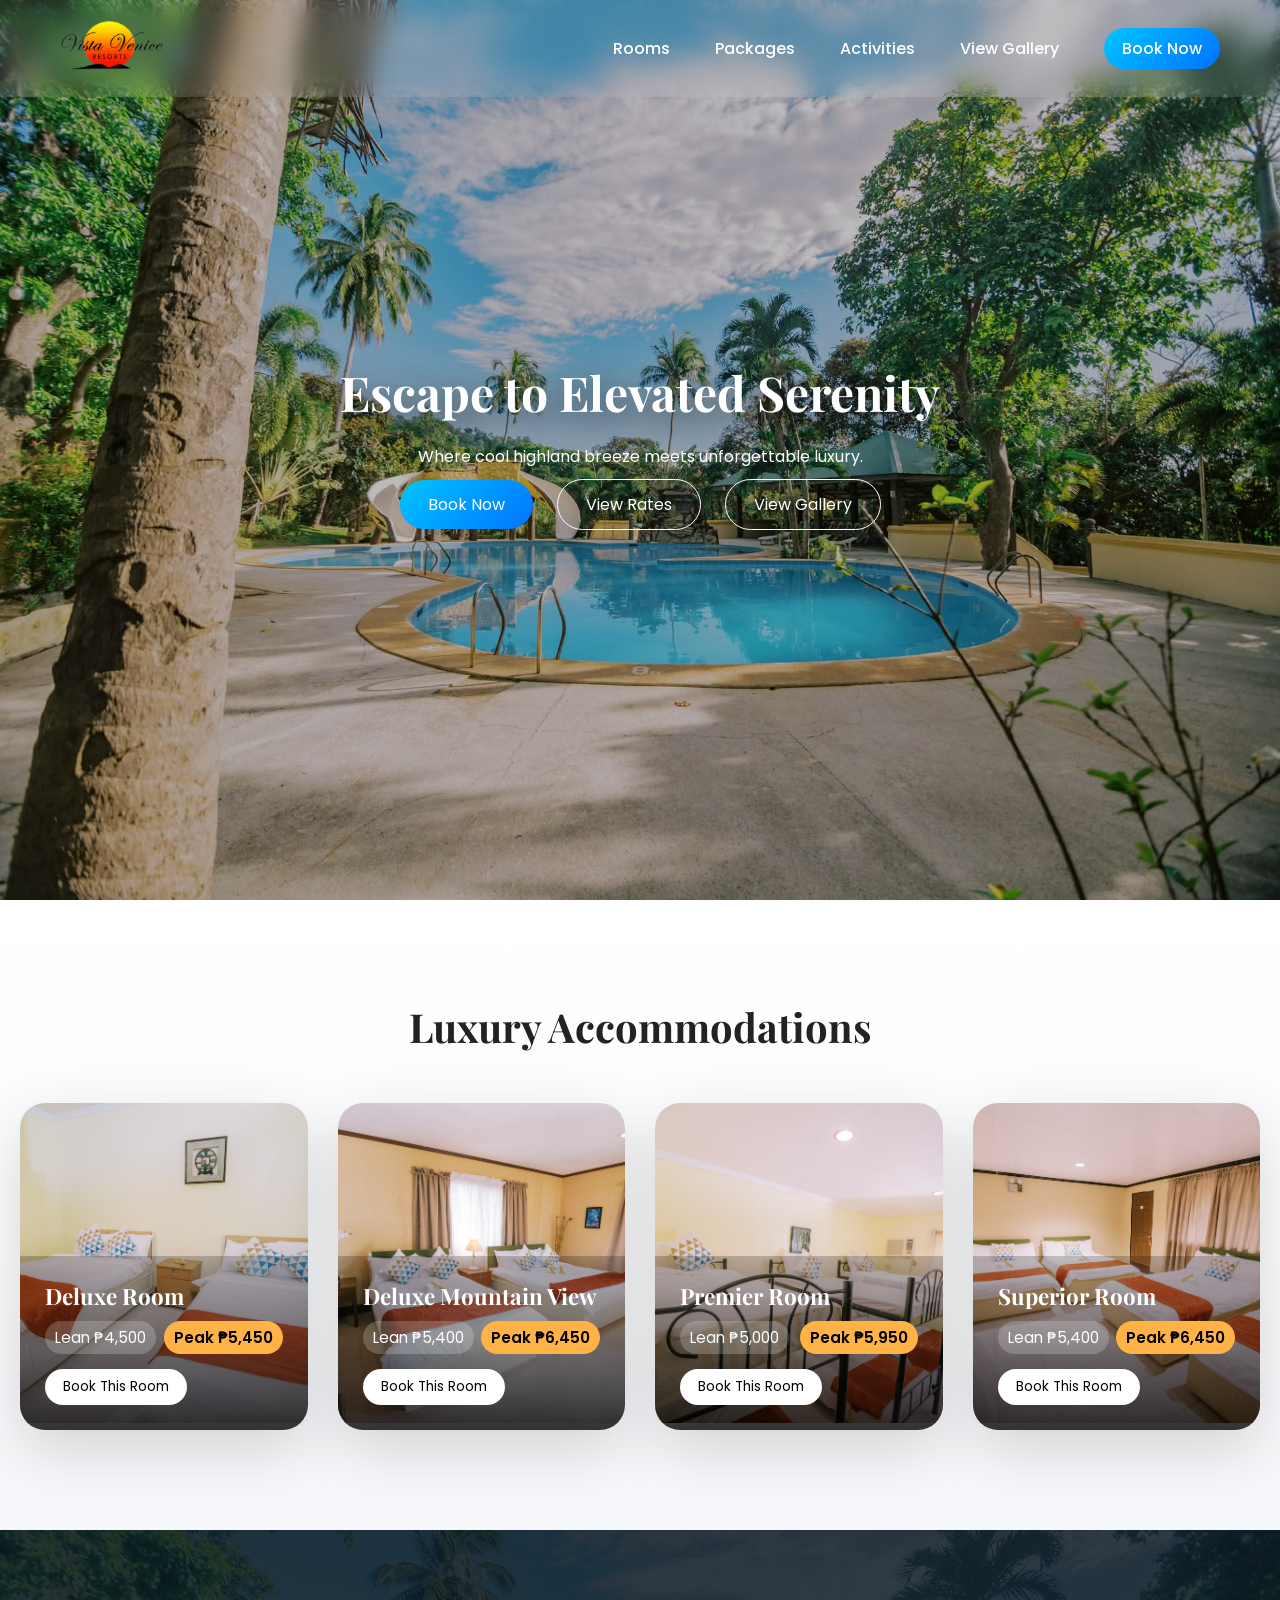
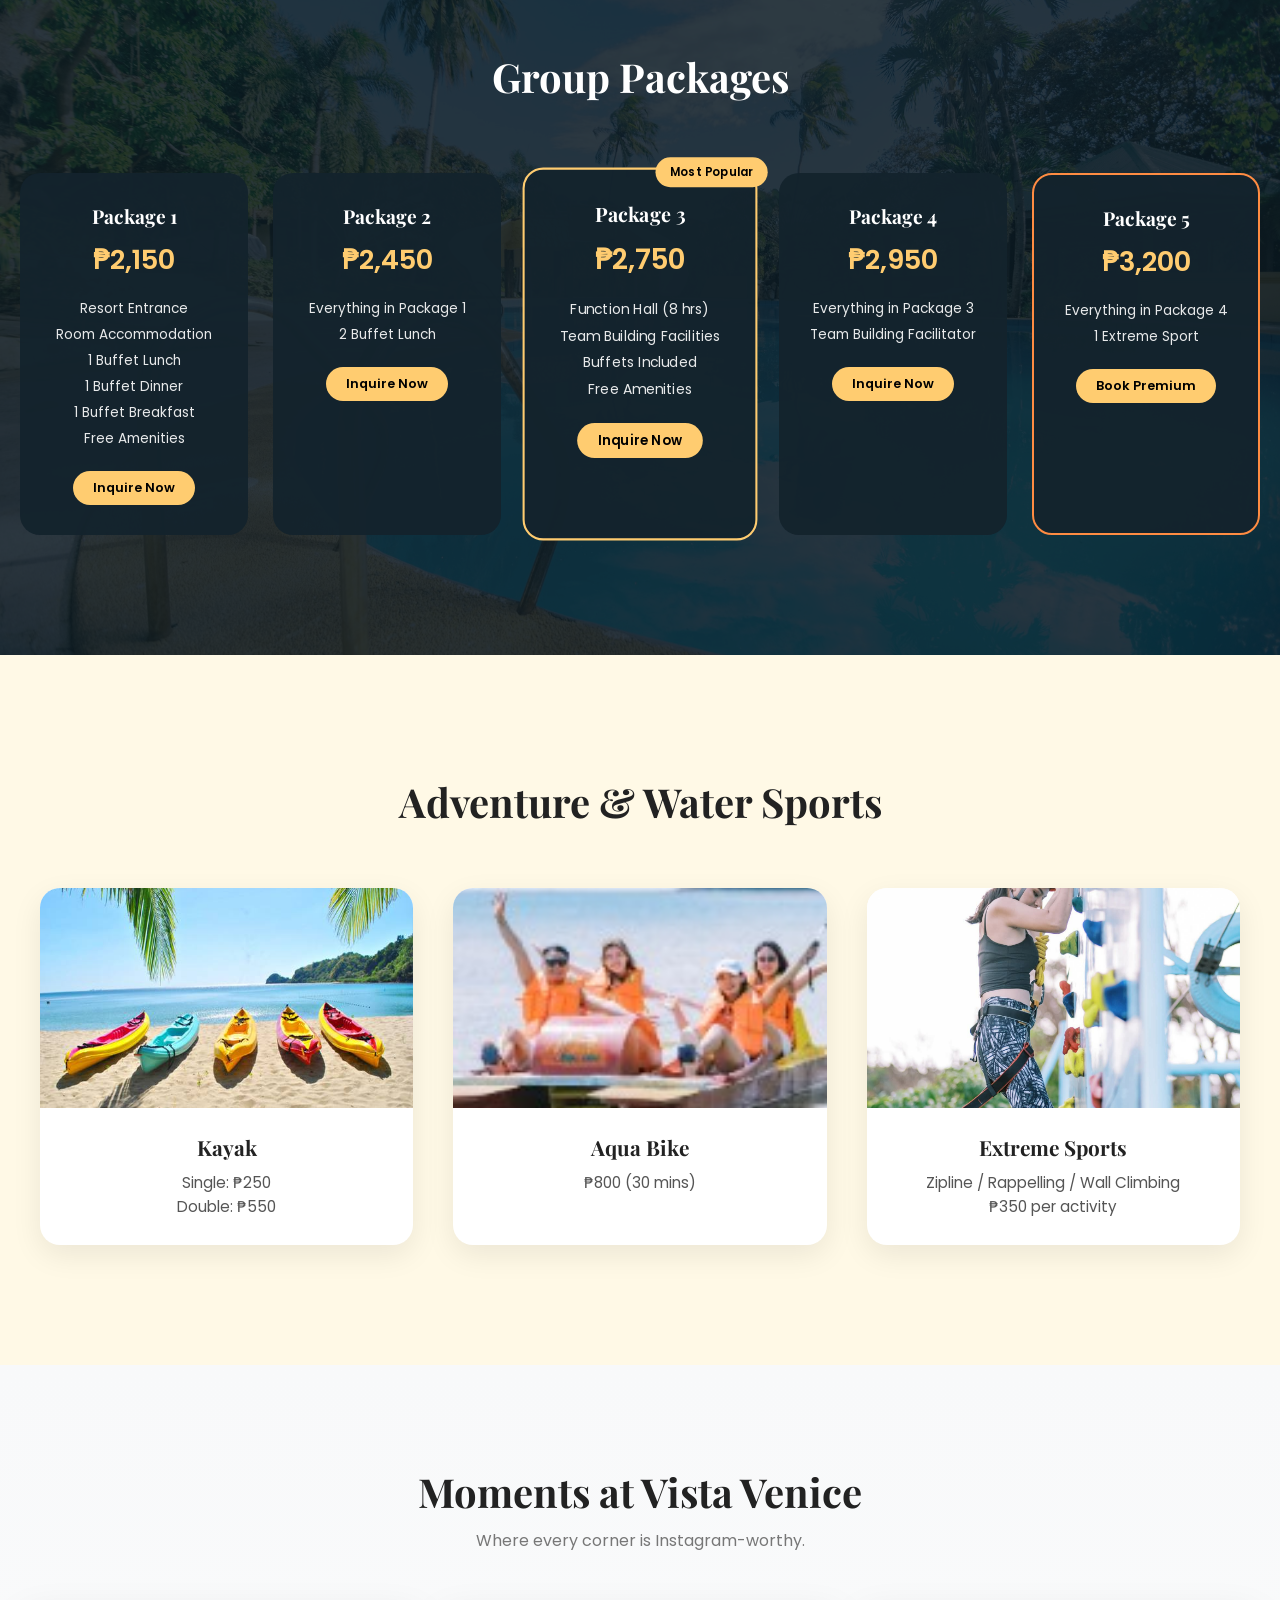
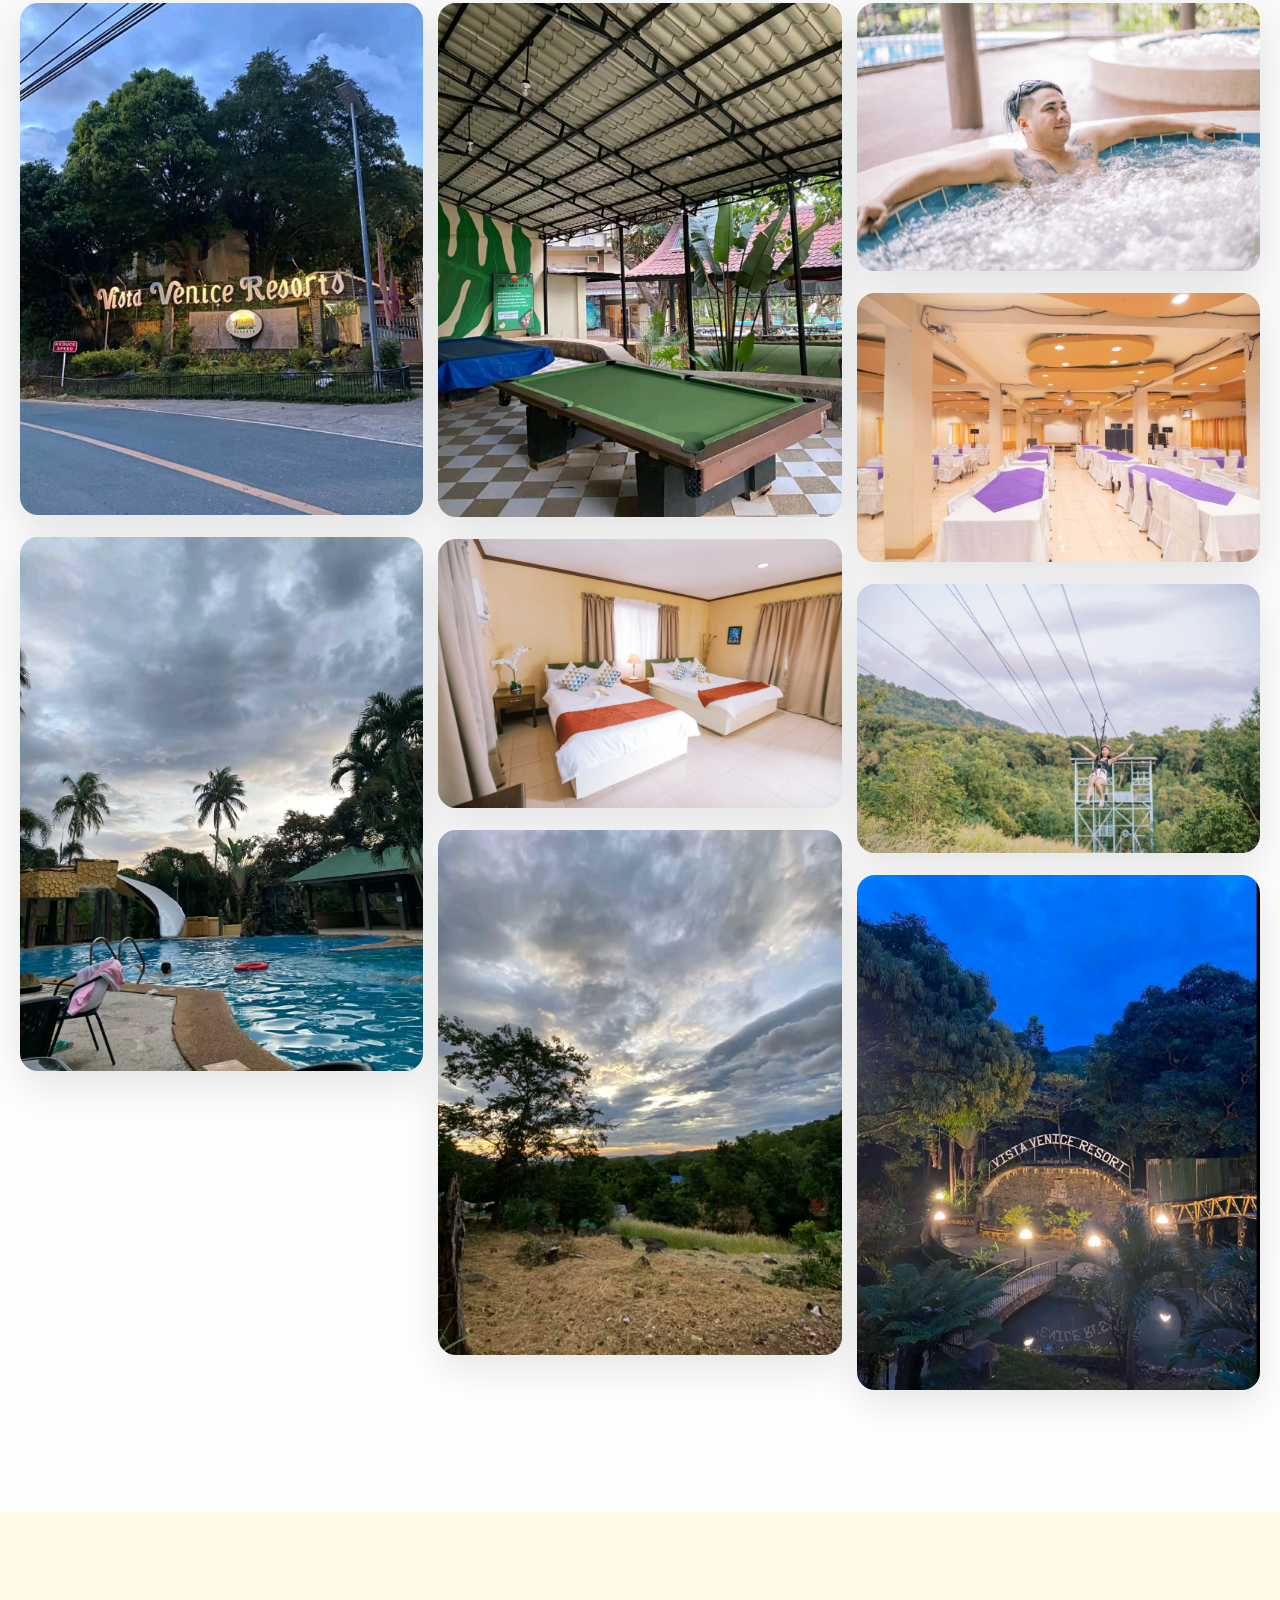
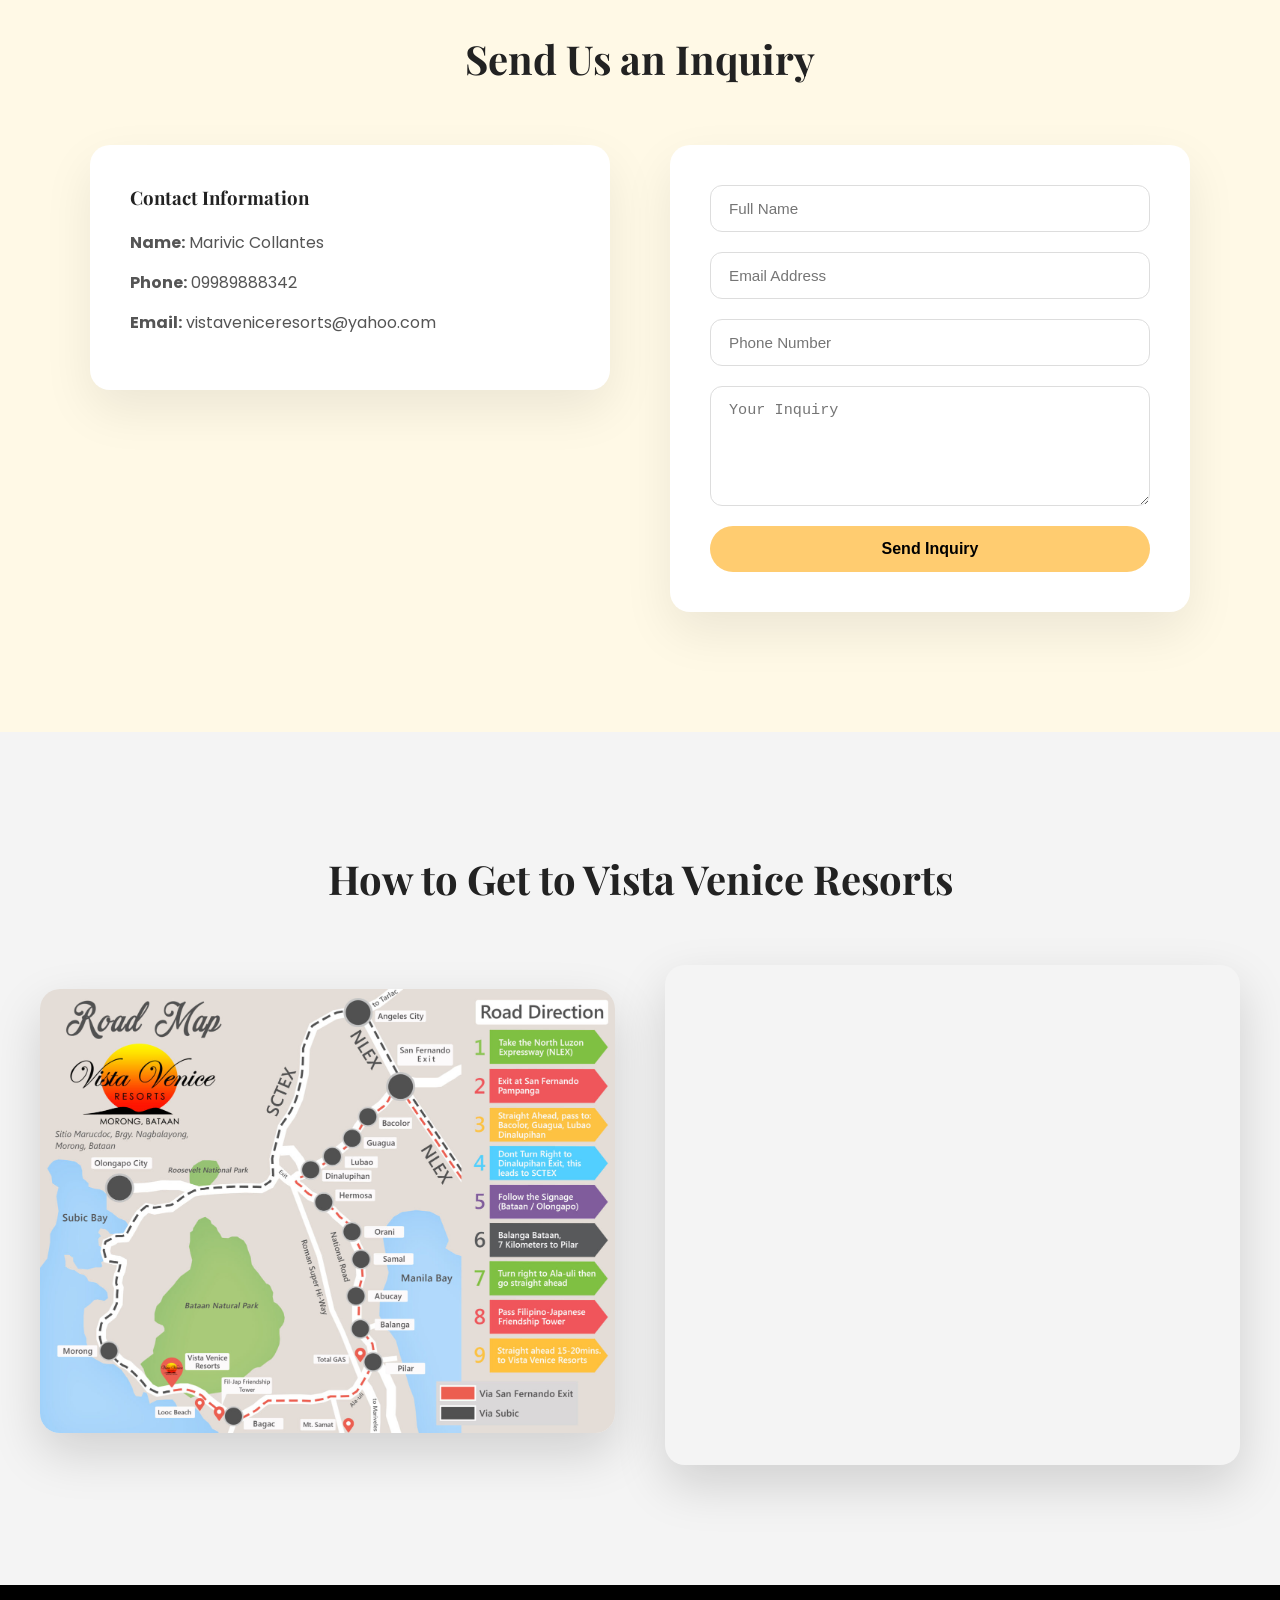
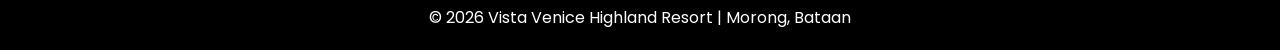
<file: index.html>
<!DOCTYPE html>
<html lang="en">
<head>
<meta charset="UTF-8">
<meta name="viewport" content="width=device-width, initial-scale=1.0">
<title>Vista Venice Highland Resort | Morong, Bataan</title>
<link rel="icon" type="image/png" href="images/favicon.png">

<!-- Google Fonts -->
<link href="https://fonts.googleapis.com/css2?family=Playfair+Display:wght@500;700&family=Poppins:wght@300;400;500;600&display=swap" rel="stylesheet">

<!-- Font Awesome -->
<link rel="stylesheet" href="https://cdnjs.cloudflare.com/ajax/libs/font-awesome/6.4.0/css/all.min.css">

<link rel="stylesheet" href="style.css">
</head>

<body>

<!-- NAVBAR -->
<header class="navbar">
    <div class="logo">
  <img src="images/logo.png" alt="Vista Venice Highland Resort Logo">
</div>
    <nav>
        <div class="nav-links">
  <a href="#rooms">Rooms</a>
  <a href="#group-packages">Packages</a>
  <a href="#activities">Activities</a>
  <a href="#gallery">View Gallery</a>
  <a href="#contact" class="nav-btn">Book Now</a>
</div>
    </nav>
</header>

<!-- HERO SECTION -->
<section class="hero">
    <div class="hero-overlay"></div>

    <div class="hero-content">
        <h1>Escape to Elevated Serenity</h1>
        <p>Where cool highland breeze meets unforgettable luxury.</p>
        <div class="hero-buttons">
            <a href="#contact" class="btn primary">Book Now</a>
            <a href="#rooms" class="btn secondary">View Rates</a>
            <a href="#gallery" class="btn secondary">View Gallery</a>
        </div>
    </div>
</section>

<!-- ROOMS -->
<section id="rooms" class="accommodations">
  <h2 class="section-title">Luxury Accommodations</h2>

  <div class="room-grid">

    <div class="room-card">
      <img src="images/deluxe.jpg" alt="Deluxe Room">
      <div class="room-info">
        <h3>Deluxe Room</h3>
        <div class="rates">
          <span class="lean">Lean ₱4,500</span>
          <span class="peak">Peak ₱5,450</span>
        </div>
        <a href="#contact" class="room-btn">Book This Room</a>
      </div>
    </div>

    <div class="room-card">
      <img src="images/deluxe-mountain.jpg" alt="Deluxe Mountain View">
      <div class="room-info">
        <h3>Deluxe Mountain View</h3>
        <div class="rates">
          <span class="lean">Lean ₱5,400</span>
          <span class="peak">Peak ₱6,450</span>
        </div>
        <a href="#contact" class="room-btn">Book This Room</a>
      </div>
    </div>

    <div class="room-card">
      <img src="images/premier.jpg" alt="Premier Room">
      <div class="room-info">
        <h3>Premier Room</h3>
        <div class="rates">
          <span class="lean">Lean ₱5,000</span>
          <span class="peak">Peak ₱5,950</span>
        </div>
        <a href="#contact" class="room-btn">Book This Room</a>
      </div>
    </div>

    <div class="room-card">
      <img src="images/superior.jpg" alt="Superior Room">
      <div class="room-info">
        <h3>Superior Room</h3>
        <div class="rates">
          <span class="lean">Lean ₱5,400</span>
          <span class="peak">Peak ₱6,450</span>
        </div>
        <a href="#contact" class="room-btn">Book This Room</a>
      </div>
    </div>

  </div>
</section>

<!-- GROUP PACKAGES -->
<section id="group-packages" class="group-packages">
  <h2 class="section-title">Group Packages</h2>

  <div class="package-grid">

    <div class="package-card">
      <h3>Package 1</h3>
      <div class="price">₱2,150</div>
      <ul>
        <li>Resort Entrance</li>
        <li>Room Accommodation</li>
        <li>1 Buffet Lunch</li>
        <li>1 Buffet Dinner</li>
        <li>1 Buffet Breakfast</li>
        <li>Free Amenities</li>
      </ul>
      <a href="#contact" class="package-btn">Inquire Now</a>
    </div>

    <div class="package-card">
      <h3>Package 2</h3>
      <div class="price">₱2,450</div>
      <ul>
        <li>Everything in Package 1</li>
        <li>2 Buffet Lunch</li>
      </ul>
      <a href="#contact" class="package-btn">Inquire Now</a>
    </div>

    <div class="package-card featured">
      <div class="badge">Most Popular</div>
      <h3>Package 3</h3>
      <div class="price">₱2,750</div>
      <ul>
        <li>Function Hall (8 hrs)</li>
        <li>Team Building Facilities</li>
        <li>Buffets Included</li>
        <li>Free Amenities</li>
      </ul>
      <a href="#contact" class="package-btn">Inquire Now</a>
    </div>

    <div class="package-card">
      <h3>Package 4</h3>
      <div class="price">₱2,950</div>
      <ul>
        <li>Everything in Package 3</li>
        <li>Team Building Facilitator</li>
      </ul>
      <a href="#contact" class="package-btn">Inquire Now</a>
    </div>

    <div class="package-card premium">
      <h3>Package 5</h3>
      <div class="price">₱3,200</div>
      <ul>
        <li>Everything in Package 4</li>
        <li>1 Extreme Sport</li>
      </ul>
      <a href="#contact" class="package-btn">Book Premium</a>
    </div>

  </div>
</section>

<!-- ===== ADVENTURE & WATER SPORTS ===== -->

<section id="activities" class="adventure">
  <h2>Adventure & Water Sports</h2>

  <div class="adventure-grid">

    <div class="adventure-card">
      <img src="images/kayak.jpg" alt="Kayak">
      <div class="adventure-content">
        <h3>Kayak</h3>
        <p>
          Single: ₱250<br>
          Double: ₱550
        </p>
      </div>
    </div>

    <div class="adventure-card">
      <img src="images/aquabike.jpg" alt="Aqua Bike">
      <div class="adventure-content">
        <h3>Aqua Bike</h3>
        <p>₱800 (30 mins)</p>
      </div>
    </div>

    <div class="adventure-card">
      <img src="images/extreme9.jpg" alt="Extreme Sports">
      <div class="adventure-content">
        <h3>Extreme Sports</h3>
        <p>
          Zipline / Rappelling / Wall Climbing<br>
          ₱350 per activity
        </p>
      </div>
    </div>

  </div>
</section>


<!-- ================= GALLERY SECTION ================= -->
<section id="gallery" class="gallery-section">
  <div class="container">
    <h2 class="section-title">Moments at Vista Venice</h2>
    <p class="section-subtitle">Where every corner is Instagram-worthy.</p>

    <div class="gallery-grid">
      <img src="images/view6.jpg" alt="Resort View" class="gallery-item">
      <img src="images/view9.jpg" alt="Swimming Pool" class="gallery-item">
      <img src="images/extreme7.jpg" alt="Mountain View" class="gallery-item">
      <img src="images/room1.jpg" alt="Room Interior" class="gallery-item">
      <img src="images/view11.jpg" alt="Sunset View" class="gallery-item">
      <img src="images/water2.jpg" alt="Jacuzzi Area" class="gallery-item">
      <img src="images/function2.jpg" alt="Function Hall" class="gallery-item">
      <img src="images/extreme1.jpg" alt="Family Pool" class="gallery-item">
      <img src="images/view12.jpg" alt="Highland Breeze" class="gallery-item">
    </div>
  </div>

  <!-- Lightbox -->
  <div class="lightbox" id="lightbox">
    <span class="close-lightbox">&times;</span>
    <img class="lightbox-content" id="lightbox-img">
  </div>
</section>
    

<!-- CONTACT -->
<section id="contact" class="contact">
  <h2>Send Us an Inquiry</h2>

  <div class="contact-wrapper">

    <!-- LEFT SIDE: Contact Info -->
    <div class="contact-info">
      <h3>Contact Information</h3>
      <p><strong>Name:</strong> Marivic Collantes</p>
      <p><strong>Phone:</strong> 09989888342</p>
      <p><strong>Email:</strong> vistaveniceresorts@yahoo.com</p>
    </div>

    <!-- RIGHT SIDE: Form -->
    <form action="https://formsubmit.co/vistaveniceresorts@yahoo.com" method="POST">
      
      <input type="text" name="name" placeholder="Full Name" required>
      
      <input type="email" name="email" placeholder="Email Address" required>
      
      <input type="text" name="phone" placeholder="Phone Number">
      
      <textarea name="message" rows="5" placeholder="Your Inquiry" required></textarea>

      <input type="hidden" name="_captcha" value="false">
      <input type="hidden" name="_subject" value="New Resort Inquiry!">

      <button type="submit">Send Inquiry</button>

    </form>

  </div>
</section>

    <!-- ===== ROAD MAP + GOOGLE MAP ===== -->

<section id="roadmap" class="roadmap">
  <h2>How to Get to Vista Venice Resorts</h2>

  <div class="roadmap-wrapper">

    <!-- LEFT: Custom Road Map Image -->
    <div class="roadmap-image">
      <img src="images/roadmap.jpg" alt="Road Map to Vista Venice Resorts">
    </div>

    <!-- RIGHT: Google Map -->
    <div class="roadmap-map">
      <iframe 
        src="https://www.google.com/maps?q=Vista+Venice+Resorts+Morong+Bataan&output=embed"
        width="100%" 
        height="100%" 
        style="border:0;" 
        allowfullscreen="" 
        loading="lazy">
      </iframe>
    </div>

  </div>
</section>

<footer>
<p>© 2026 Vista Venice Highland Resort | Morong, Bataan</p>
</footer>

<script src="script.js"></script>
</body>
</html>
</file>
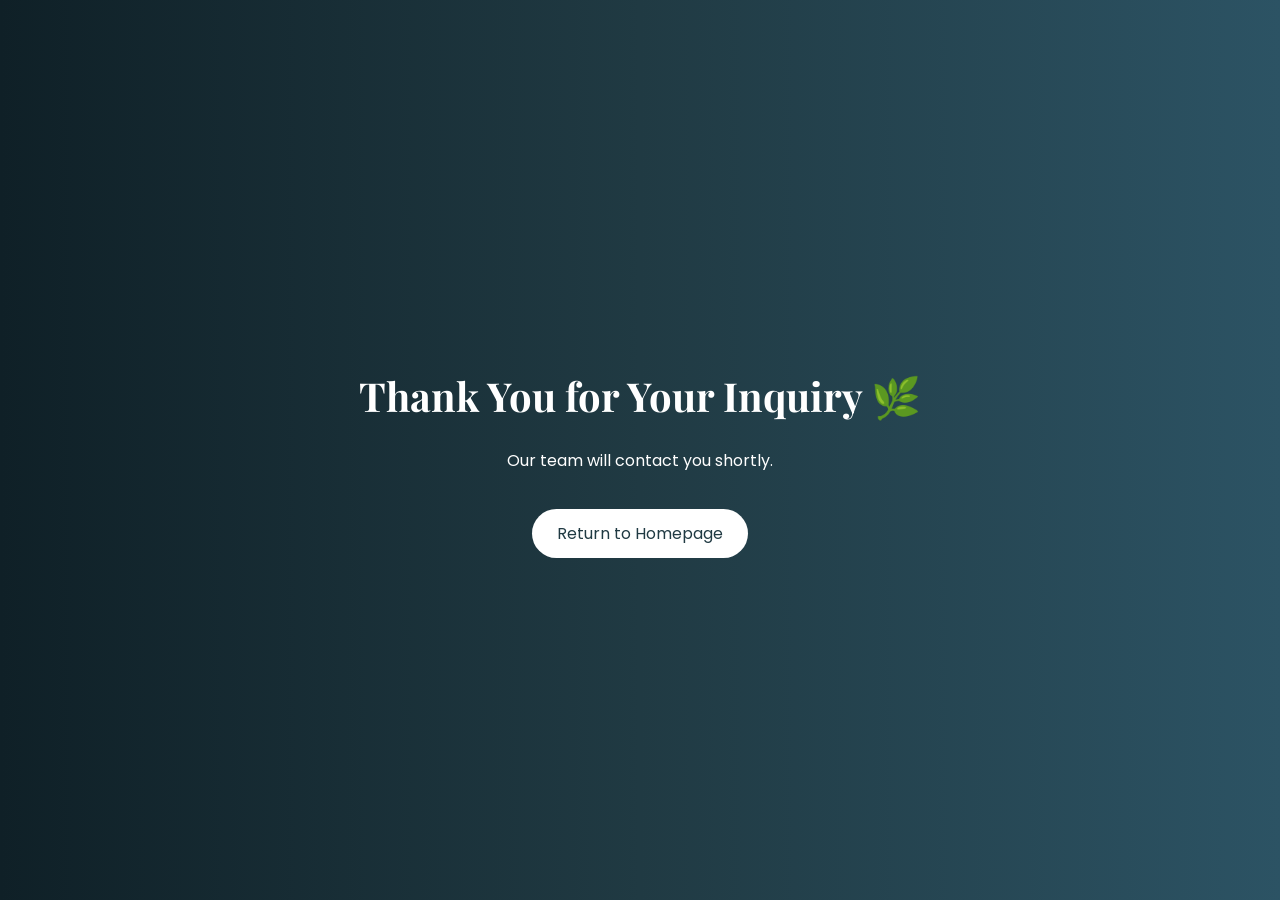
<file: thank-you.html>
<!DOCTYPE html>
<html lang="en">
<head>
<meta charset="UTF-8">
<meta name="viewport" content="width=device-width, initial-scale=1.0">
<title>Thank You | Vista Venice Highland Resort</title>
<link href="https://fonts.googleapis.com/css2?family=Playfair+Display:wght@600&family=Poppins:wght@400;500&display=swap" rel="stylesheet">
<style>
body {
font-family: 'Poppins', sans-serif;
background: linear-gradient(to right, #0f2027, #203a43, #2c5364);
color: white;
display: flex;
align-items: center;
justify-content: center;
height: 100vh;
text-align: center;
margin: 0;
}
h1 {
font-family: 'Playfair Display', serif;
font-size: 2.5rem;
}
a {
display: inline-block;
margin-top: 20px;
padding: 12px 25px;
background: white;
color: #203a43;
text-decoration: none;
border-radius: 30px;
}
</style>
</head>
<body>

<div>
<h1>Thank You for Your Inquiry 🌿</h1>
<p>Our team will contact you shortly.</p>
<a href="/">Return to Homepage</a>
</div>

</body>
</html>
</file>
<file: style.css>
* {
margin: 0;
padding: 0;
box-sizing: border-box;
scroll-behavior: smooth;
}

body {
font-family: 'Poppins', sans-serif;
background: #f8f9fb;
color: #222;
}

h1,h2,h3 {
font-family: 'Playfair Display', serif;
}

.navbar {
position: fixed;
width: 100%;
display: flex;
justify-content: space-between;
align-items: center; 
padding: 20px 60px;
background: rgba(255,255,255,0.1);
backdrop-filter: blur(12px);
z-index: 1000;
}

nav {
  display: flex;
}

.nav-links {
  display: flex;
  align-items: center;
  gap: 25px;
}

.nav-links a {
  white-space: nowrap;
}

.navbar a {
margin-left: 20px;
text-decoration: none;
color: white;
font-weight: 500;
}

.nav-btn {
background: linear-gradient(135deg,#00c6ff,#0072ff);
padding: 8px 18px;
border-radius: 30px;
}

.hero {
  height: 100vh;
  position: relative;
  z-index: 1;
  display: flex;
  align-items: center;
  justify-content: center;
  text-align: center;
  color: white;
  background: url("images/hero.jpg") center/cover no-repeat;
}

.hero-video {
  position: absolute;
  width: 100%;
  height: 100%;
  object-fit: cover;
  z-index: -2;
}

.hero-overlay {
  position: absolute;
  width: 100%;
  height: 100%;
  background: rgba(0,0,0,0.25);
  z-index: -1;
  pointer-events: none;
}

.hero-content {
  position: relative;
  z-index: 2;
}

.hero-content h1 {
font-size: 3rem;
margin-bottom: 20px;
text-shadow: 0 8px 30px rgba(0,0,0,0.6);
}

.btn {
display: inline-block;
padding: 12px 28px;
margin: 10px;
border-radius: 30px;
text-decoration: none;
transition: 0.3s;
}
.hero-btn.outline {
  background: transparent;
  border: 1.5px solid white;
  color: white;
}

.hero-btn.outline:hover {
  background: white;
  color: black;
}

.primary {
background: linear-gradient(135deg,#00c6ff,#0072ff);
color: white;
}

.secondary {
border: 1px solid white;
color: white;
}

.section {
padding: 100px 10%;
text-align: center;
}

.section.dark {
background: #0d1b2a;
color: white;
}

.section-title {
font-size: 2.5rem;
margin-bottom: 60px;
}

.card-grid {
display: grid;
grid-template-columns: repeat(auto-fit, minmax(250px,1fr));
gap: 30px;
}

.card {
background: white;
padding: 30px;
border-radius: 20px;
box-shadow: 0 15px 40px rgba(0,0,0,0.1);
transition: 0.4s;
}

.card:hover {
transform: translateY(-10px);
box-shadow: 0 25px 60px rgba(0,0,0,0.2);
}

.section.dark .card {
background: rgba(255,255,255,0.08);
backdrop-filter: blur(8px);
color: white;
}

.booking-form {
display: grid;
gap: 15px;
max-width: 500px;
margin: auto;
}

.booking-form input,
.booking-form textarea {
padding: 12px;
border-radius: 10px;
border: none;
}

footer {
background: #000;
color: white;
text-align: center;
padding: 20px;
}

/* ===== LOGO ===== */
.logo img {
  height: 50px;
  width: auto;
  object-fit: contain;
}

/* ===== ACCOMMODATIONS ===== */

.accommodations {
  padding: 100px 20px;
  background: linear-gradient(to bottom, #ffffff, #f5f7fa);
  text-align: center;
}

.room-grid {
  display: grid;
  grid-template-columns: repeat(auto-fit, minmax(280px, 1fr));
  gap: 30px;
  margin-top: 50px;
}

.room-card {
  position: relative;
  border-radius: 25px;
  overflow: hidden;
  box-shadow: 0 20px 60px rgba(0,0,0,0.15);
  transition: transform 0.4s ease;
}

.room-card:hover {
  transform: translateY(-10px);
}

.room-card img {
  width: 100%;
  height: 320px;
  object-fit: cover;
}

.room-info {
  position: absolute;
  bottom: 0;
  width: 100%;
  padding: 25px;
  background: linear-gradient(to top, rgba(0,0,0,0.8), rgba(0,0,0,0.2));
  color: white;
  text-align: left;
}

.room-info h3 {
  font-family: 'Playfair Display', serif;
  margin-bottom: 10px;
  font-size: 1.4rem;
}

.rates {
  display: flex;
  justify-content: space-between;
  font-size: 0.95rem;
  margin-bottom: 15px;
}

.lean {
  background: rgba(255,255,255,0.2);
  padding: 5px 10px;
  border-radius: 20px;
}

.peak {
  background: #ffb347;
  color: black;
  padding: 5px 10px;
  border-radius: 20px;
  font-weight: 600;
}

.room-btn {
  display: inline-block;
  padding: 8px 18px;
  background: white;
  color: black;
  border-radius: 25px;
  text-decoration: none;
  font-size: 0.85rem;
  transition: 0.3s ease;
}

.room-btn:hover {
  background: #ffb347;
  color: black;
}

/* ===== GROUP PACKAGES ===== */

.group-packages {
  position: relative;
  padding: 120px 20px;
  color: white;
  text-align: center;
  background: url("images/water5.jpg") center/cover no-repeat;
  overflow: hidden;
}

.group-packages::before {
  content: "";
  position: absolute;
  inset: 0;
  background: rgba(10, 25, 35, 0.85);
  z-index: 0;
}

.group-packages > * {
  position: relative;
  z-index: 1;
}

/* GRID LAYOUT */
.package-grid {
  display: grid;
  grid-template-columns: repeat(5, minmax(0, 1fr));
  gap: 25px;
  margin-top: 70px;
  width: 100%;
  max-width: 1700px;   /* wide enough for 5 cards */
  margin-left: auto;
  margin-right: auto;
}

/* CARD STYLE */
.package-card {
  background: rgba(20, 35, 45, 0.95);
  padding: 30px 20px;
  border-radius: 20px;
  transition: 0.35s ease;
  position: relative;
}

.package-card:hover {
  transform: translateY(-8px);
  box-shadow: 0 20px 50px rgba(0, 0, 0, 0.4);
}

/* TITLE */
.package-card h3 {
  font-family: 'Playfair Display', serif;
  margin-bottom: 10px;
  font-size: 1.2rem;
}

/* PRICE */
.price {
  font-size: 1.7rem;
  font-weight: 600;
  margin-bottom: 18px;
  color: #ffcc70;
}

/* LIST */
.package-card ul {
  list-style: none;
  padding: 0;
  margin-bottom: 22px;
}

.package-card ul li {
  margin-bottom: 6px;
  font-size: 0.85rem;
  opacity: 0.9;
}

/* BUTTON */
.package-btn {
  display: inline-block;
  padding: 8px 20px;
  background: #ffcc70;
  color: #000;
  border-radius: 30px;
  text-decoration: none;
  font-size: 0.8rem;
  font-weight: 600;
  transition: 0.3s ease;
}

.package-btn:hover {
  background: white;
}

/* FEATURED CARD */
.featured {
  border: 2px solid #ffcc70;
  transform: scale(1.03);
}

.badge {
  position: absolute;
  top: -12px;
  right: -12px;
  background: #ffcc70;
  color: black;
  padding: 6px 14px;
  font-size: 0.7rem;
  font-weight: 600;
  border-radius: 20px;
}

/* PREMIUM CARD */
.premium {
  border: 2px solid #ff8c42;
}

/* RESPONSIVE */

/* Tablet */
@media (max-width: 1200px) {
  .package-grid {
    grid-template-columns: repeat(3, 1fr);
  }
}

/* Mobile */
@media (max-width: 768px) {
  .package-grid {
    grid-template-columns: repeat(1, 1fr);
  }
}


/* ===== ADVENTURE & WATER SPORTS ===== */

.adventure {
  padding: 120px 40px;
  background: #fff9e6; /* super light yellow */
  text-align: center;
}

.adventure h2 {
  font-family: 'Playfair Display', serif;
  font-size: 2.5rem;
  margin-bottom: 60px;
  color: #222;
}

/* GRID */
.adventure-grid {
  display: grid;
  grid-template-columns: repeat(3, 1fr);
  gap: 40px;
  max-width: 1200px;
  margin: 0 auto;
}

/* CARD */
.adventure-card {
  background: #ffffff;
  border-radius: 20px;
  overflow: hidden;
  box-shadow: 0 10px 30px rgba(0,0,0,0.08);
  transition: 0.3s ease;
}

.adventure-card:hover {
  transform: translateY(-8px);
  box-shadow: 0 20px 40px rgba(0,0,0,0.12);
}

/* IMAGE */
.adventure-card img {
  width: 100%;
  height: 220px;
  object-fit: cover;
  display: block;
}

/* CONTENT */
.adventure-content {
  padding: 25px;
}

.adventure-content h3 {
  font-family: 'Playfair Display', serif;
  margin-bottom: 10px;
  font-size: 1.3rem;
  color: #222;
}

.adventure-content p {
  font-size: 0.95rem;
  color: #555;
  line-height: 1.6;
}

/* RESPONSIVE */
@media (max-width: 900px) {
  .adventure-grid {
    grid-template-columns: 1fr;
  }
}

/* ================= GALLERY ================= */

.gallery-section {
  padding: 100px 20px;
  background: linear-gradient(to bottom, #f8f9fa, #ffffff);
  text-align: center;
}

.section-title {
  font-family: 'Playfair Display', serif;
  font-size: 2.5rem;
  margin-bottom: 10px;
}

.section-subtitle {
  color: #777;
  margin-bottom: 50px;
}

.gallery-grid {
  column-count: 3;
  column-gap: 15px;
}

.gallery-item {
  width: 100%;
  margin-bottom: 15px;
  border-radius: 18px;
  cursor: pointer;
  transition: transform 0.4s ease, box-shadow 0.4s ease;
  box-shadow: 0 15px 40px rgba(0,0,0,0.1);
}

.gallery-item:hover {
  transform: scale(1.05);
  box-shadow: 0 20px 60px rgba(0,0,0,0.2);
}

/* Lightbox */
.lightbox {
  display: none;
  position: fixed;
  z-index: 999;
  padding-top: 100px;
  left: 0;
  top: 0;
  width: 100%;
  height: 100%;
  background-color: rgba(0,0,0,0.9);
}

.lightbox-content {
  display: block;
  margin: auto;
  max-width: 80%;
  max-height: 80%;
  border-radius: 20px;
}

.close-lightbox {
  position: absolute;
  top: 40px;
  right: 60px;
  color: white;
  font-size: 40px;
  cursor: pointer;
}

/* Mobile Responsive */
@media (max-width: 992px) {
  .gallery-grid {
    column-count: 2;
  }
}

@media (max-width: 600px) {
  .gallery-grid {
    column-count: 1;
  }
}

/* ===== CONTACT SECTION ===== */

.contact {
  padding: 120px 40px;
  background: #fff9e6;
  text-align: center;
}

.contact h2 {
  font-family: 'Playfair Display', serif;
  font-size: 2.5rem;
  margin-bottom: 60px;
  color: #222;
}

/* Layout */
.contact-wrapper {
  display: grid;
  grid-template-columns: 1fr 1fr;
  gap: 60px;
  max-width: 1100px;
  margin: 0 auto;
  align-items: start;
}

/* Contact Info */
.contact-info {
  background: white;
  padding: 40px;
  border-radius: 20px;
  box-shadow: 0 20px 50px rgba(0, 0, 0, 0.08);
  text-align: left;
}

.contact-info h3 {
  font-family: 'Playfair Display', serif;
  margin-bottom: 20px;
  color: #222;
}

.contact-info p {
  margin-bottom: 15px;
  font-size: 1rem;
  color: #555;
}

/* Form */
.contact form {
  background: white;
  padding: 40px;
  border-radius: 20px;
  box-shadow: 0 20px 50px rgba(0, 0, 0, 0.08);
  display: flex;
  flex-direction: column;
  gap: 20px;
}

.contact input,
.contact textarea {
  padding: 14px 18px;
  border-radius: 12px;
  border: 1px solid #ddd;
  font-size: 0.95rem;
  outline: none;
  transition: 0.3s ease;
}

.contact input:focus,
.contact textarea:focus {
  border-color: #ffcc70;
  box-shadow: 0 0 0 3px rgba(255, 204, 112, 0.2);
}

.contact button {
  padding: 14px;
  border: none;
  border-radius: 30px;
  background: #ffcc70;
  color: #000;
  font-weight: 600;
  font-size: 1rem;
  cursor: pointer;
  transition: 0.3s ease;
}

.contact button:hover {
  background: #000;
  color: #fff;
}

/* Responsive */
@media (max-width: 900px) {
  .contact-wrapper {
    grid-template-columns: 1fr;
  }
}

/* ===== ROAD MAP SECTION ===== */

.roadmap {
  padding: 120px 40px;
  background: #f4f4f4;
  text-align: center;
}

.roadmap h2 {
  font-family: 'Playfair Display', serif;
  font-size: 2.5rem;
  margin-bottom: 60px;
  color: #222;
}

/* Layout */
.roadmap-wrapper {
  display: grid;
  grid-template-columns: 1fr 1fr;
  gap: 50px;
  max-width: 1300px;
  margin: 0 auto;
  align-items: center;
}

/* Image */
.roadmap-image img {
  width: 100%;
  border-radius: 20px;
  box-shadow: 0 20px 50px rgba(0,0,0,0.15);
}

/* Google Map */
.roadmap-map {
  height: 500px;
  border-radius: 20px;
  overflow: hidden;
  box-shadow: 0 20px 50px rgba(0,0,0,0.15);
}

/* Responsive */
@media (max-width: 900px) {
  .roadmap-wrapper {
    grid-template-columns: 1fr;
  }

  .roadmap-map {
    height: 400px;
  }
}
</file>
